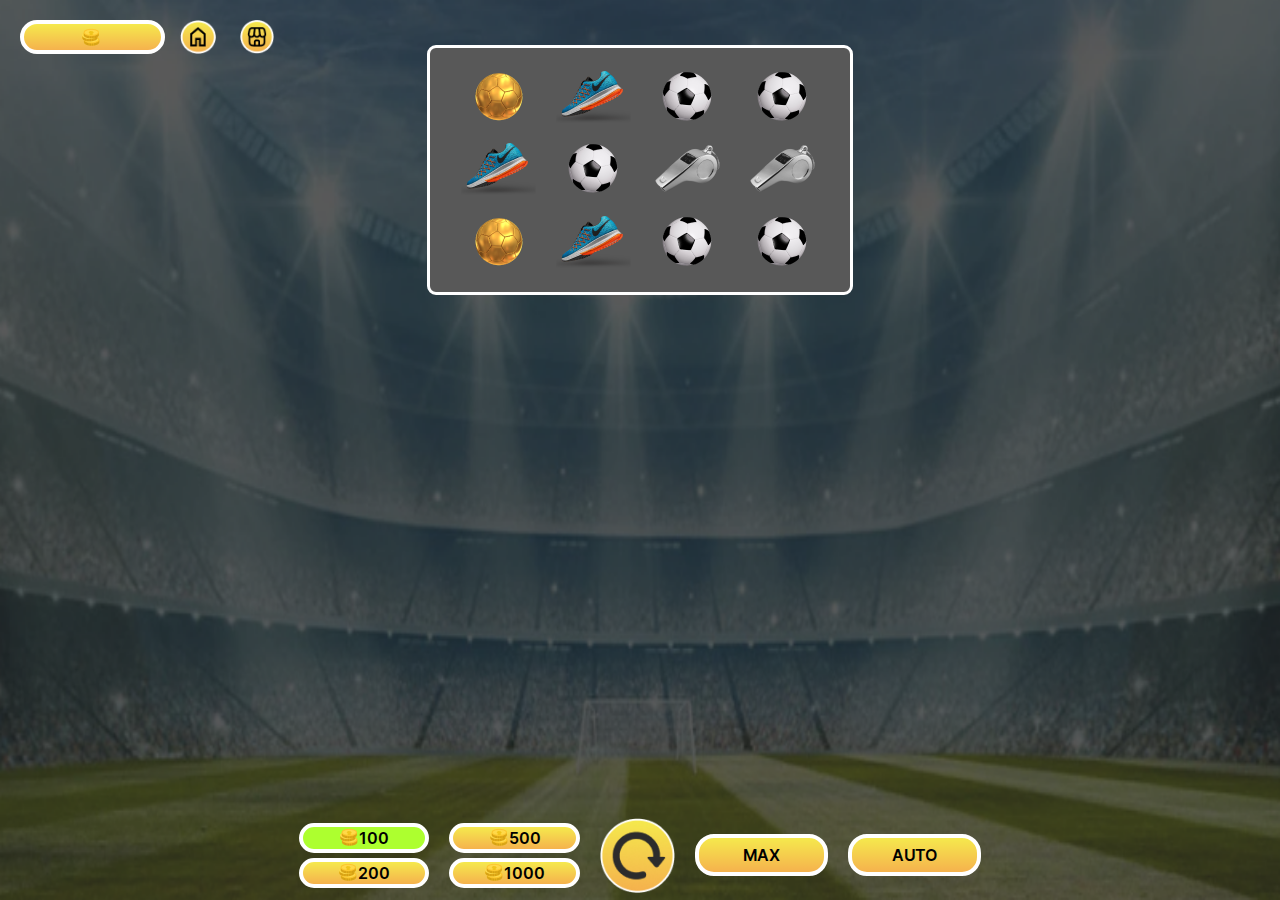
<file: layouts/game2.html>
<!DOCTYPE html>
<html lang="en">
  <head>
    <meta charset="UTF-8" />
    <meta http-equiv="X-UA-Compatible" content="IE=edge" />
    <meta
      name="viewport"
      content="initial-scale=1.0, width=device-width, viewport-fit=cover" />
    <link rel="stylesheet" href="../styles/common_style.css" />
    <link rel="stylesheet" href="../styles/game2.css" />
    <title>This App</title>
  </head>
  <body>
    <div class="wrapper hidden">
      <div class="balance_cont btn">
        <img src="../png/coin.png" alt="" />
        <div class="balance">5000</div>
      </div>

      <a href="main.html" class="home"></a>
      <a href="shop.html" class="shop_link"></a>

      <div class="modal hidden">win</div>

      <div class="slot_cont_cont block">
        <div class="slot_cont"></div>
      </div>

      <div class="footer block">
        <div class="col">
          <div class="bet_block btn act">
            <img src="../png/coin.png" alt="" />
            <div class="bet">100</div>
          </div>

          <div class="bet_block btn">
            <img src="../png/coin.png" alt="" />
            <div class="bet">200</div>
          </div>
        </div>

        <div class="col">
          <div class="bet_block btn">
            <img src="../png/coin.png" alt="" />
            <div class="bet">500</div>
          </div>

          <div class="bet_block btn">
            <img src="../png/coin.png" alt="" />
            <div class="bet">1000</div>
          </div>
        </div>

        <img src="../png/spin.png" alt="" class="spin" />
        <div class="max btn">MAX</div>
        <div class="auto btn">AUTO</div>
      </div>
    </div>

    <script src="../scripts/jQuery.js"></script>
    <script src="../scripts/game2.js"></script>
  </body>
</html>
</file>
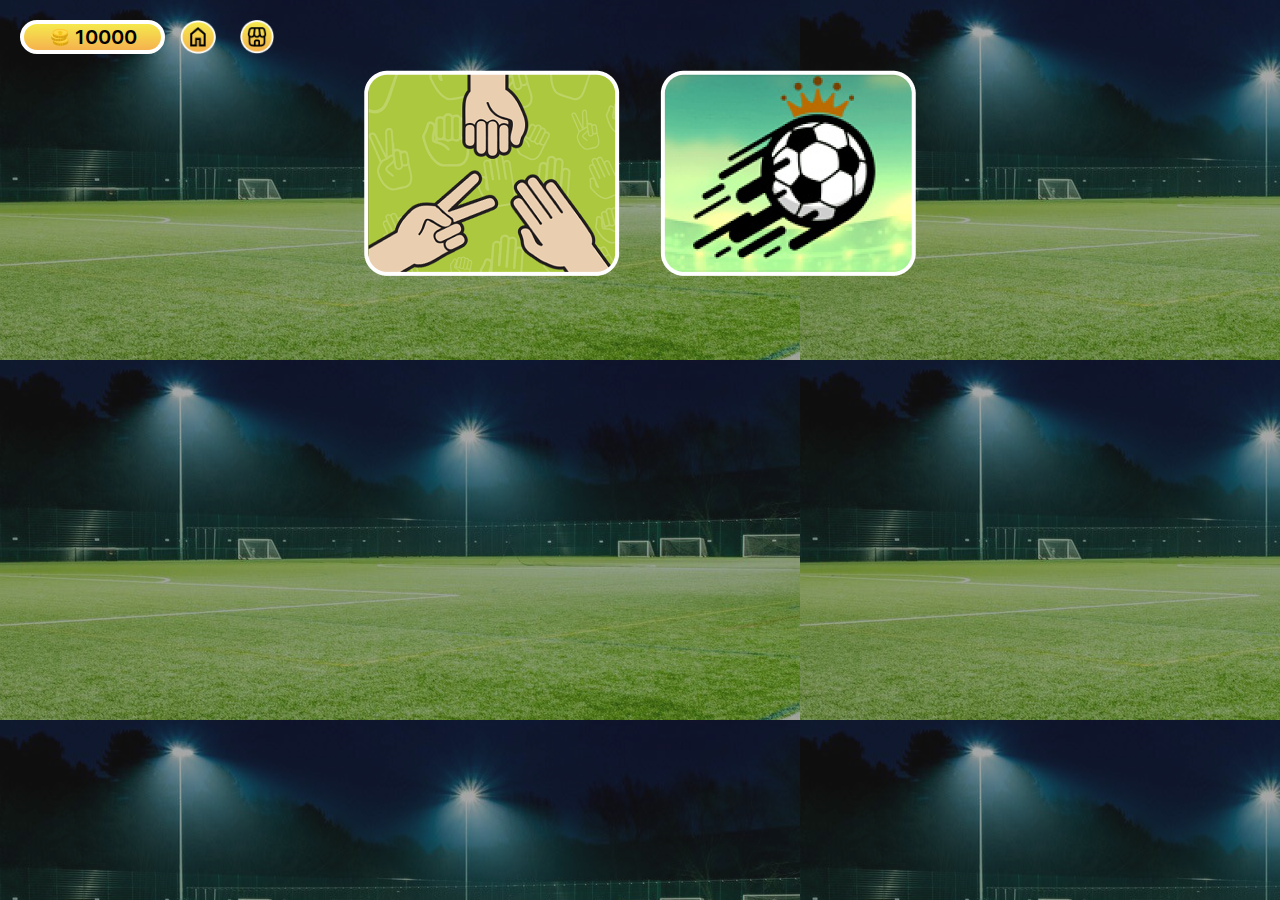
<file: layouts/main.html>
<!DOCTYPE html>
<html lang="en">
  <head>
    <meta charset="UTF-8" />
    <meta http-equiv="X-UA-Compatible" content="IE=edge" />
    <meta
      name="viewport"
      content="initial-scale=1.0, width=device-width, viewport-fit=cover" />
    <link rel="stylesheet" href="../styles/common_style.css" />
    <link rel="stylesheet" href="../styles/main.css" />
    <title>App</title>
  </head>
  <body>
    <div class="wrapper">
      <div class="balance_cont btn">
        <img src="../png/coin.png" alt="" />
        <div class="balance"></div>
      </div>

      <a href="main.html" class="home"></a>
      <a href="shop.html" class="shop_link"></a>

      <div class="menu">
        <a href="spinner.html" class="link">
          <img src="../png/gl1.png" alt="" />
        </a>

        <a href="game2.html" class="link">
          <img src="../png/gl2.png" alt="" />
        </a>
      </div>
    </div>

    <script src="../scripts/jQuery.js"></script>
    <script src="../scripts/main.js"></script>
  </body>
</html>
</file>
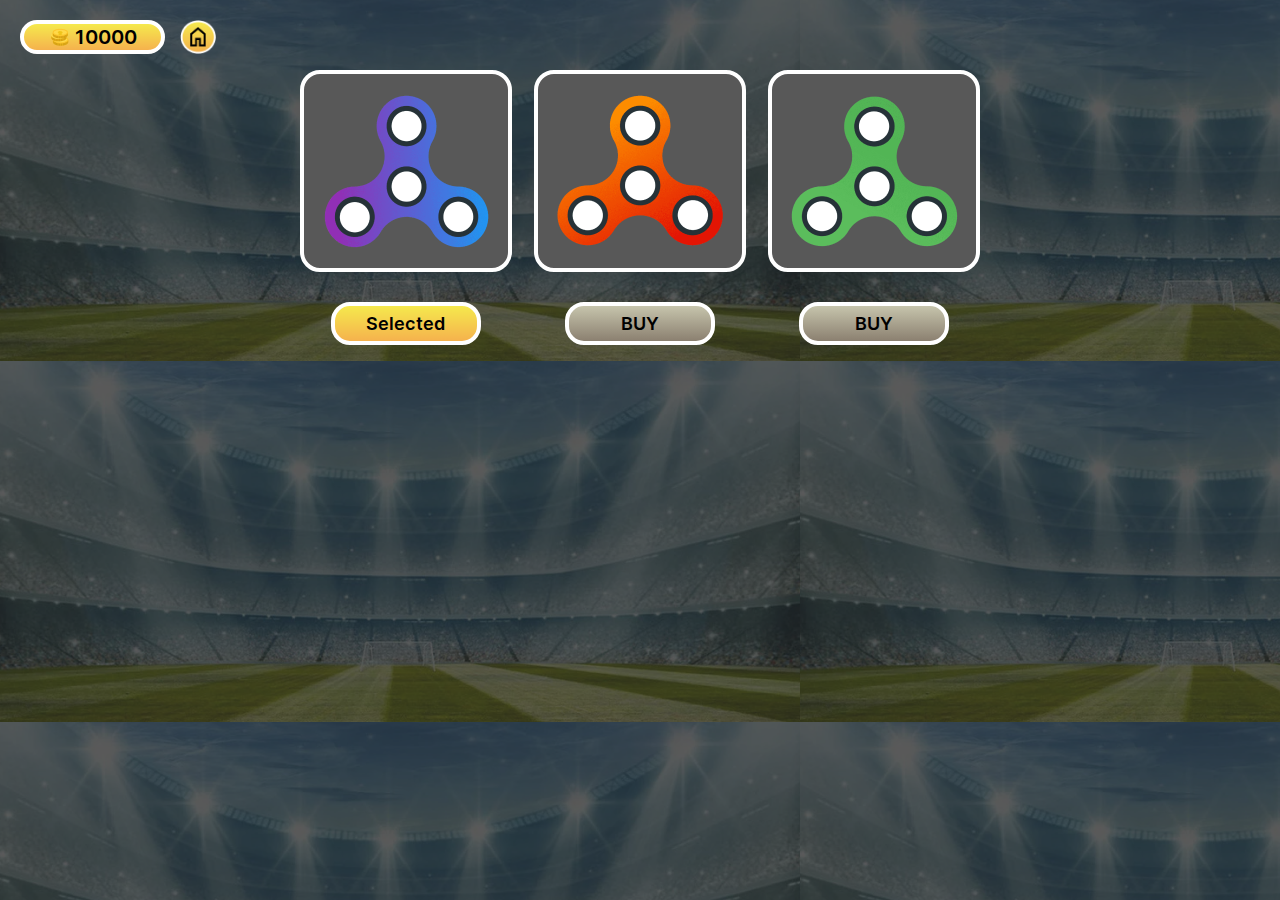
<file: layouts/shop.html>
<!DOCTYPE html>
<html lang="en">
  <head>
    <meta charset="UTF-8" />
    <meta http-equiv="X-UA-Compatible" content="IE=edge" />
    <meta name="viewport" content="width=device-width, initial-scale=1.0" />
    <link rel="stylesheet" href="../styles/common_style.css" />
    <link rel="stylesheet" href="../styles/shop.css" />
    <title>Document</title>
  </head>
  <body>
    <div class="wrapper hidden">
      <a href="main.html" class="home"></a>

      <div class="balance_cont btn">
        <img src="../png/coin.png" alt="" />
        <div class="balance"></div>
      </div>

      <div class="shop block"></div>
    </div>

    <script src="../scripts/jQuery.js"></script>
    <script src="../scripts/shop.js"></script>
  </body>
</html>
</file>
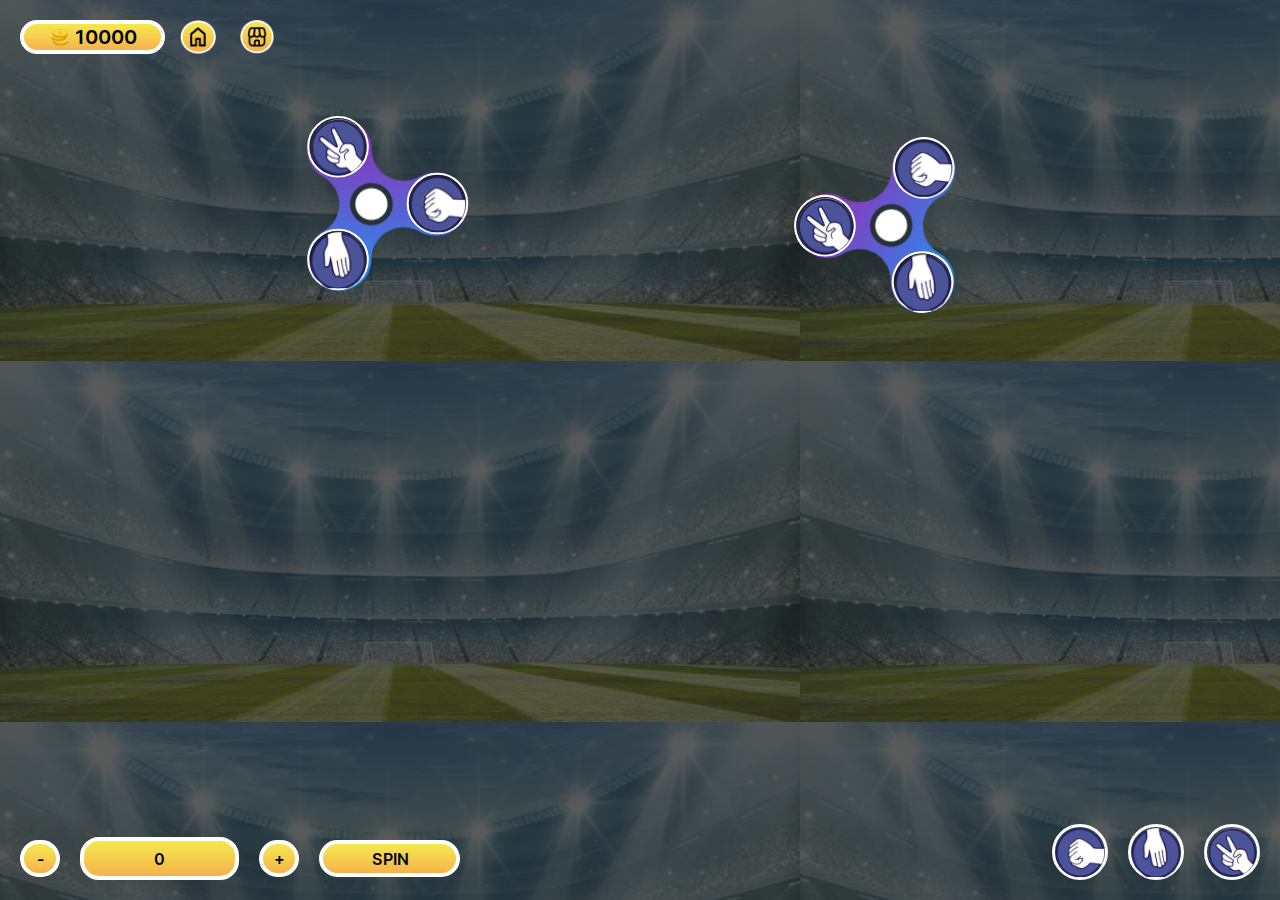
<file: layouts/spinner.html>
<!DOCTYPE html>
<html lang="en">
  <head>
    <meta charset="UTF-8" />
    <meta http-equiv="X-UA-Compatible" content="IE=edge" />
    <meta
      name="viewport"
      content="initial-scale=1.0, width=device-width, viewport-fit=cover" />
    <link rel="stylesheet" href="../styles/common_style.css" />
    <link rel="stylesheet" href="../styles/spinner.css" />
    <title>App</title>
  </head>
  <body>
    <div class="wrapper">
      <div class="balance_cont btn">
        <img src="../png/coin.png" alt="" />
        <div class="balance">5000</div>
      </div>

      <a href="main.html" class="home"></a>
      <a href="shop.html" class="shop_link"></a>

      <div class="choice_cont"></div>

      <div class="spinner"></div>
      <div class="enemy spinner"></div>

      <div class="control">
        <div class="btn minus">-</div>
        <div class="btn bet">0</div>
        <div class="btn plus">+</div>

        <div class="bet_button btn">SPIN</div>
      </div>
    </div>

    <script src="../scripts/spinner.js"></script>
  </body>
</html>
</file>
<file: styles/common_style.css>
@font-face {
  font-family: "Inter";
  src: url("../fonts/Inter-V.ttf");
}

body {
  background: #232323;

  font-family: "Inter";
  font-style: normal;
  font-weight: 600;

  height: 100vh;
  margin: 0;
  padding: 0;
}

.wrapper {
  min-height: 100vh;
}

.hidden {
  opacity: 0;
  pointer-events: none;
}

* {
  -webkit-tap-highlight-color: transparent;
}

a {
  text-decoration: none;
  color: #fff;
}

.button {
  border-radius: 8px;
  text-align: center;

  width: 90px;
  height: 32px;
  line-height: 32px;

  transition: box-shadow 0.5s ease;
}

.home {
  background: linear-gradient(180deg, #fe9901 0%, #fe8401 100%);
}

.green {
  background: linear-gradient(180deg, #4ecd00 0%, #159600 100%);
}

.orange {
  background: linear-gradient(180deg, #fe9901 0%, #fe8401 100%);
}

.btn {
  display: flex;
  align-items: center;
  justify-content: center;

  border-radius: 19px;
  border: 4px solid #fff;
  background: linear-gradient(180deg, #f5e94d 0%, #f5b24d 100%);
}

.balance_cont {
  width: 137.002px;
  height: 26.021px;

  font-size: 20px;
  gap: 5px;
}

.home {
  display: block;
  width: 36px;
  height: 34px;

  background: url(../png/home.png) center/100% 100%;
}

.shop_link {
  width: 34px;
  height: 34px;

  background: url(../png/shop.png) center/100% 100%;
}

.block {
  display: flex;
  align-items: center;
  justify-content: center;
}
</file>
<file: styles/game2.css>
.wrapper {
  background: url(../png/bg1.png) center/100% 100%;
  overflow: hidden;
}

.control {
  display: flex;
  justify-content: space-between;
  align-items: center;

  width: 410px;
  height: 35px;
}

.spin {
  width: 75px;
  height: 75px;
}

.slot_cont_cont {
  width: 420px;
  height: 244px;

  border-radius: 9px;
  border: 3px solid #fff;
  background: #585858;

  margin: 45px auto auto;
}

.slot_cont {
  width: 90%;
  height: 90%;

  display: flex;
  justify-content: space-around;

  overflow: hidden;
}

.slot_col {
  position: relative;

  width: 33%;
  height: 33%;
}

.inner_slot_col {
  position: absolute;
  top: 0;

  width: 100%;
  height: 100%;
}

.inner_slot_col_1 {
  transition: top 2s ease;
}

.inner_slot_col_2 {
  transition: top 2.5s ease;
}

.inner_slot_col_3 {
  transition: top 3s ease;
}

.inner_slot_col_4 {
  transition: top 3.5s ease;
}

.slot {
  width: 100%;
  height: 100%;
}

.slot img {
  max-width: 90%;
  max-height: 85%;
}

.footer {
  position: absolute;
  left: 0px;
  bottom: 0px;

  gap: 20px;

  width: 100%;
  height: 90px;
}

.auto {
  width: 125.409px;
  height: 34.926px;
}

.modal {
  position: absolute;
  left: 50%;
  top: 50%;
  transform: translate(-50%, -50%);
  z-index: 10;

  font-weight: 800;
  font-size: 46px;

  letter-spacing: 0.2px;
  text-shadow: -3px 0 black, 0 3px black, 3px 0 black, 0 -3px black;
}

.max {
  width: 125.409px;
  height: 34.926px;
}

.bet_block {
  width: 122.554px;
  height: 22px;
}

.act {
  background: greenyellow;
}

.col {
  display: flex;
  flex-direction: column;
  gap: 5px;
}

.home {
  position: absolute;
  left: 180px;
  top: 20px;
}

.shop_link {
  position: absolute;
  left: 240px;
  top: 20px;
}

.balance_cont {
  position: absolute;
  left: 20px;
  top: 20px;
}
</file>
<file: styles/main.css>
.wrapper {
  overflow: auto;
  background: url(../png/bg.png);
}

.menu {
  display: flex;
  justify-content: center;
  gap: 40px;
  margin: 70px auto auto;
}

.balance_cont {
  position: absolute;
  left: 20px;
  top: 20px;
}

.home {
  position: absolute;
  left: 180px;
  top: 20px;
}

.shop_link {
  position: absolute;
  left: 240px;
  top: 20px;
}
</file>
<file: styles/shop.css>
.wrapper {
  overflow: auto;
  background: url(../png/bg1.png);
}

.shop {
  margin: 70px auto auto;
  gap: 30px;
}

.card {
  width: 204px;

  display: flex;
  flex-direction: column;
  align-items: center;
}

.card_top {
  width: 204px;
  height: 194px;
  margin-bottom: 30px;

  border-radius: 20px;
  border: 4px solid #fff;
  background: #585858;
}

.card_pic {
  display: block;
}

.card_btn {
  width: 142.866px;
  height: 34.926px;

  margin: auto;
  font-size: 18px;
}

.card_btn.gray {
  background: linear-gradient(180deg, #c6c4ac 0%, #8b8070 100%);
}

.title {
  font-size: 32px;
  font-weight: 800;
  margin: 20px;
  text-align: center;
}

.balance_cont {
  position: absolute;
  left: 20px;
  top: 20px;
}

.home {
  position: absolute;
  left: 180px;
  top: 20px;
}
</file>
<file: styles/spinner.css>
.wrapper {
  padding-left: 5px;
  overflow-y: hidden;

  background: url(../png/bg1.png);
}

.choice_cont {
  position: absolute;
  bottom: 20px;
  right: 20px;

  display: flex;
  gap: 20px;
}

.choice {
  width: 50px;
  height: 50px;
  border: 3px #fff solid;
  border-radius: 50%;

  margin-top: 10px;
  display: flex;
  justify-content: center;
  align-items: center;
}

.choice img {
  width: 100%;
  height: 100%;
}

.choice_cont .chosen,
.spinner div.small.chosen {
  filter: brightness(1.5);
}

.spinner,
.spinner img.small {
  transition: transform 2s ease;
}

.spinner {
  transform: scale(0.7);
}

.spinner.enemy {
  left: 60%;
  top: 10%;
}

.enemy div.small.red {
  transition: background-color 1s ease;
  background-color: #ff4343;
}

.spinner img.major {
  width: 260px;
  height: 241px;
}

.spinner {
  position: relative;

  position: absolute;
  top: 9%;
  left: 20%;
}

.spinner div.small {
  position: absolute;

  width: 82px;
  height: 82px;

  background-color: #1f1f1f;
  border: 3px solid #ffffff;
  border-radius: 50%;
}

.spinner img.small {
  width: 100%;
  height: 100%;
}

.spinner div.small.rock {
  left: 33%;
  top: 2%;
}

.spinner div.small.scissors {
  left: 2%;
  top: 60%;
}

.spinner div.small.paper {
  left: 64%;
  top: 60%;
}

.control {
  display: flex;
  align-items: center;
  gap: 20px;

  position: absolute;
  left: 20px;
  bottom: 20px;
}

.bet_button {
  width: 133px;
  height: 29px;
}

.plus,
.minus {
  width: 32px;
  height: 29px;
}

.balance_cont {
  position: absolute;
  left: 20px;
  top: 20px;
}

.bet {
  width: 151.346px;
  height: 34.926px;
}

.home {
  position: absolute;
  left: 180px;
  top: 20px;
}

.shop_link {
  position: absolute;
  left: 240px;
  top: 20px;
}

@media screen and (max-width: 790px) {
  .spinner img.major {
    width: 220px;
    height: 204px;
  }

  .spinner div.small {
    width: 68px;
    height: 68px;
  }
}

@media screen and (max-width: 790px) {
  .spinner img.major {
    width: 185px;
    height: 171px;
  }

  .spinner div.small {
    width: 60px;
    height: 60px;
  }
}

@media screen and (max-height: 350px) {
  .bet_button,
  .control {
    position: absolute;
    bottom: 10px;
  }

  .control {
    left: 40%;
  }
}
</file>
